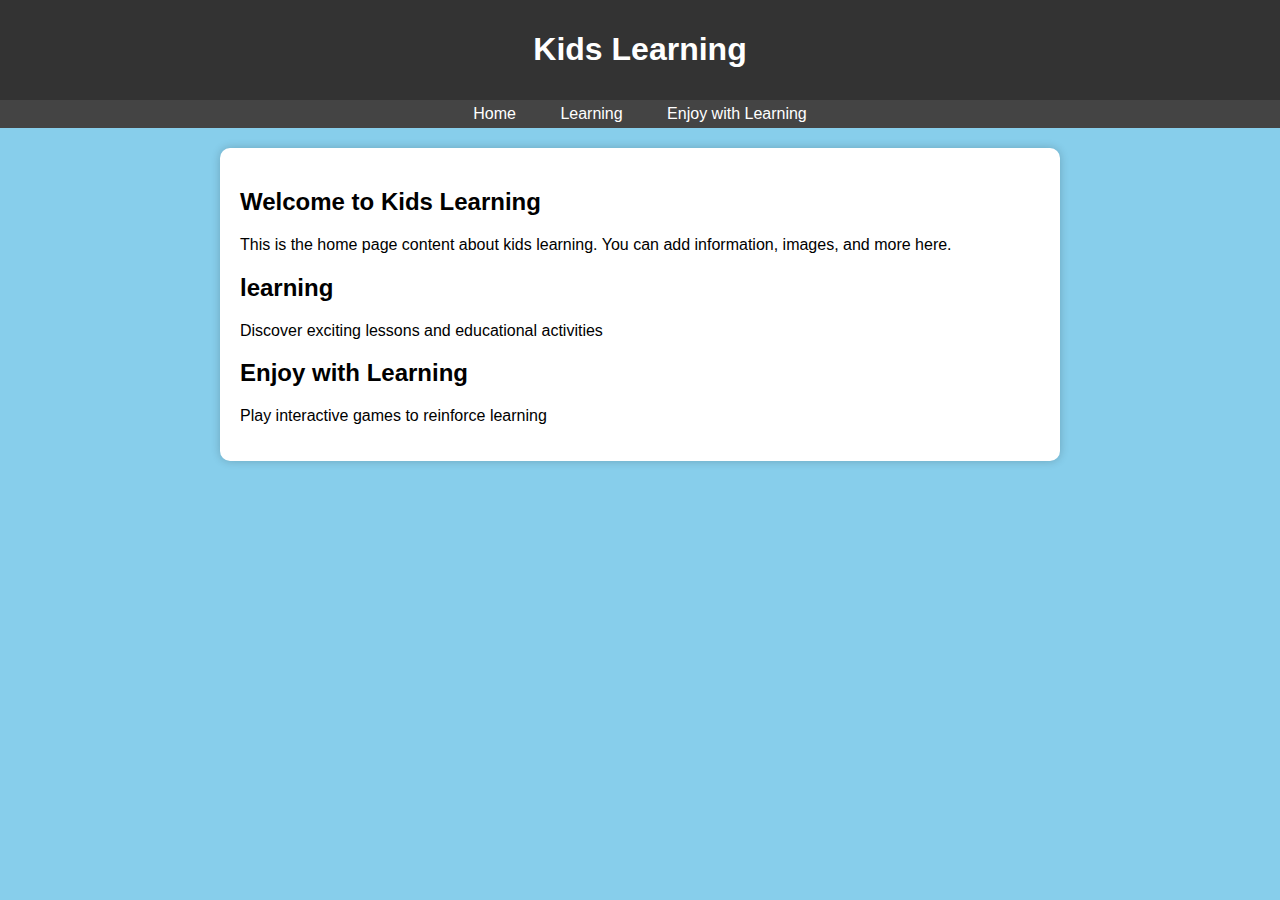
<file: index.html>
<!DOCTYPE html>
<html lang="en">
<head>
    <meta charset="UTF-8">
    <meta name="viewport" content="width=device-width, initial-scale=1.0">
    <title>Kids Learning</title>
    <style>
        /* Global styles */
        body {
            background-color: skyblue;
            font-family: Arial, sans-serif;
            margin: 0;
            padding: 0;
        }
        header {
            background-color: #333;
            color: white;
            text-align: center;
            padding: 10px 0;
        }
        nav {
            text-align: center;
            background-color: #444;
            padding: 5px 0;
        }
        nav a {
            text-decoration: none;
            color: white;
            margin: 0 20px;
        }
        /* Page-specific styles */
        .container {
            max-width: 800px;
            margin: 20px auto;
            padding: 20px;
            background-color: white;
            border-radius: 10px;
            box-shadow: 0 0 10px rgba(0, 0, 0, 0.2);
        }
    </style>
</head>
<body>
    <header>
        <h1>Kids Learning</h1>
    </header>
    <nav>
        <a href="#home">Home</a>
        <a href="learning.html">Learning</a>
        <a href="enjoy.html">Enjoy with Learning</a>
    </nav>
    <div class="container">
        <!-- Home Page Content -->
        <h2>Welcome to Kids Learning</h2>
        <p>This is the home page content about kids learning. You can add information, images, and more here.</p>
        <h2>learning</h2>
        <p>Discover exciting lessons and educational activities</p>
        <h2>Enjoy with Learning</h2>
        <p>Play interactive games to reinforce learning</p>
        

    </div>
</body>
</html>
</file>
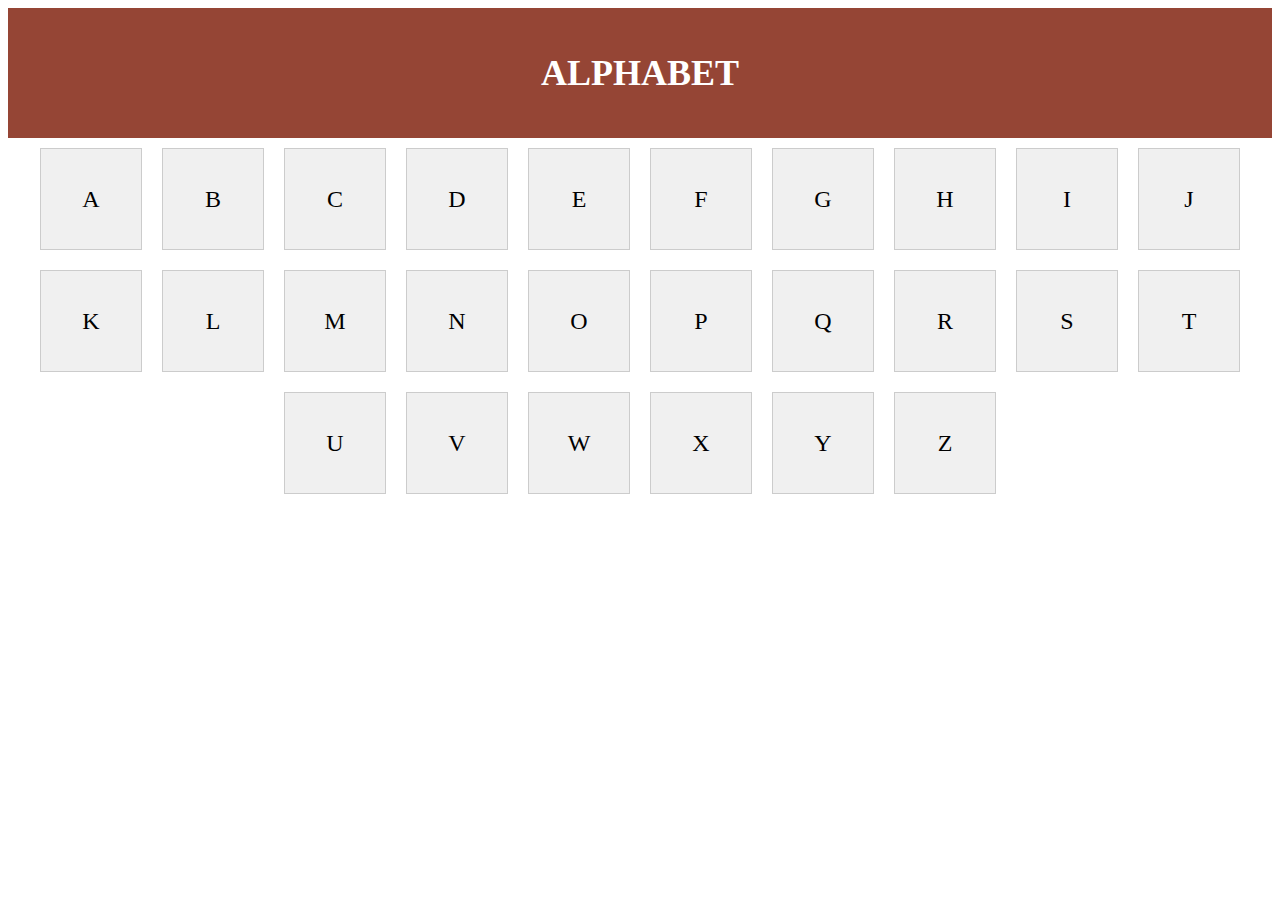
<file: alphabet.html>
<!DOCTYPE html>
<html>
<head>
    <title>English Alphabet Learning</title>
    <style>
      
       
       header {
           background-color: #954535; 
           color: #ffffff;
           padding: 20px; 
           text-align: center;
           font-size:large;
       }
  
     
        .alphabet-container {
            display: flex;
            flex-wrap: wrap;
            justify-content: center;
        }
        
       
        .alphabet-card {
            width: 100px;
            height: 100px;
            margin: 10px;
            background-color: #f0f0f0;
            border: 1px solid #ccc;
            display: flex;
            justify-content: center;
            align-items: center;
            font-size: 24px;
            cursor: pointer;
        }
        
    
  
    </style>
</head>
<body>
     <header>
    <h1> ALPHABET </h1>
</header>
    <div class="alphabet-container">
  
        <div class="alphabet-card" >A</div>
        <div class="alphabet-card" >B</div>
        <div class="alphabet-card" >C</div>
        <div class="alphabet-card" >D</div>
        <div class="alphabet-card" >E</div>
        <div class="alphabet-card" >F</div>
        <div class="alphabet-card" >G</div>
        <div class="alphabet-card" >H</div>
        <div class="alphabet-card" >I</div>
        <div class="alphabet-card" >J</div>
        <div class="alphabet-card" >K</div>
        <div class="alphabet-card" >L</div>
        <div class="alphabet-card" >M</div>
        <div class="alphabet-card" >N</div>
        <div class="alphabet-card" >O</div>
        <div class="alphabet-card" >P</div>
        <div class="alphabet-card" >Q</div>
        <div class="alphabet-card" >R</div>
        <div class="alphabet-card" >S</div>
        <div class="alphabet-card" >T</div>
        <div class="alphabet-card" >U</div>
        <div class="alphabet-card" >V</div>
        <div class="alphabet-card" >W</div>
        <div class="alphabet-card" >X</div>
        <div class="alphabet-card" >Y</div>
        <div class="alphabet-card" >Z</div>
    
        
    </div>


</body>
</html>
</file>
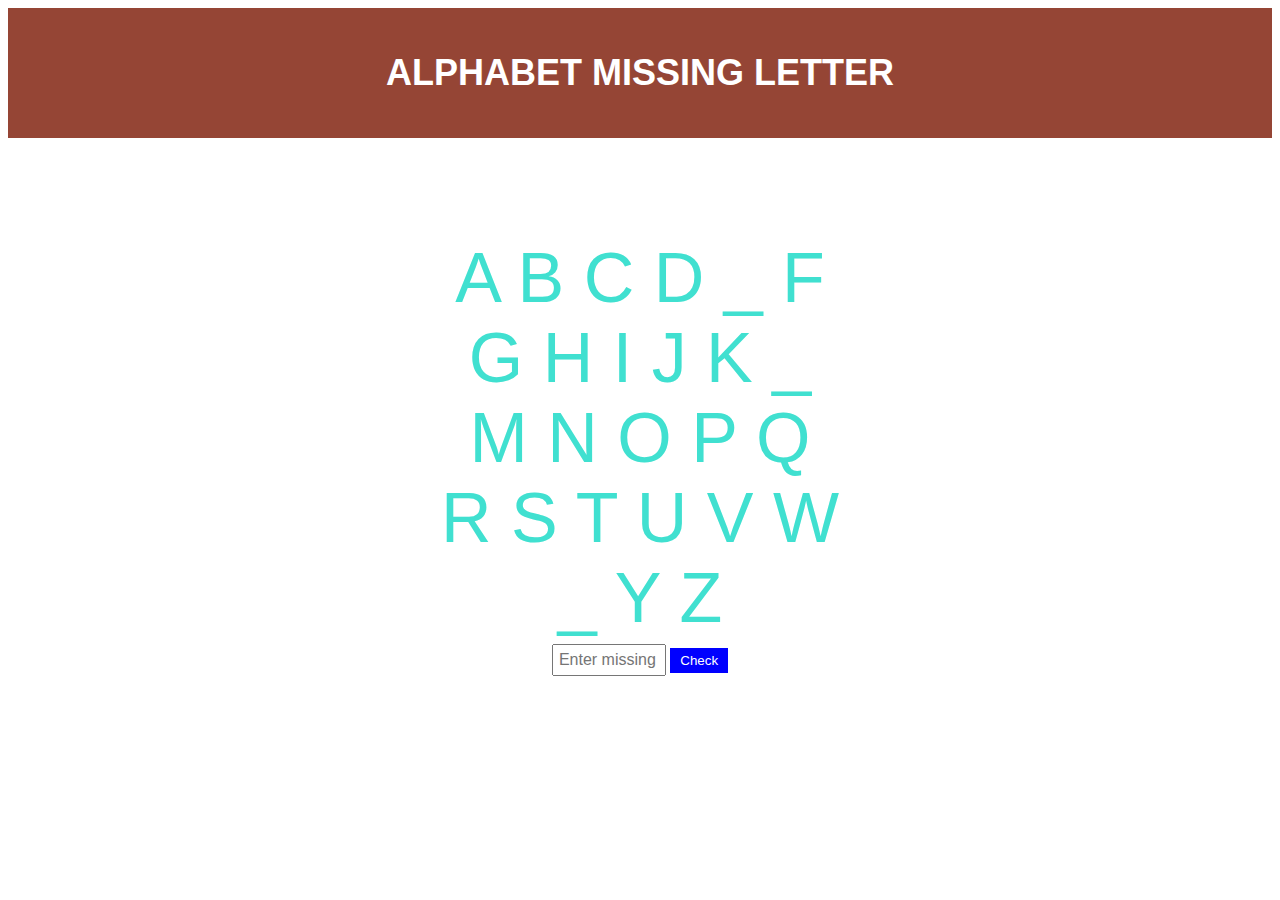
<file: Alphabets Missing.html>
<!DOCTYPE html>
<html>
<head>
    <style> 
        header {
            background-color: #954535; 
            color: #ffffff;
            padding: 20px; 
            text-align: center;
            font-size:large;
        }
       </style>
    <link rel="stylesheet" type="text/css" href="Alphabets Missing.css">
</head>
<body>
    <header>
        <h1> ALPHABET MISSING LETTER</h1>
    </header>
    <div id="game-container">
        <div id="puzzle">A B C D _ F G H I J K _ M N O P Q R S T U V W _ Y Z</div>
        <input id="letter-input" type="text" placeholder="Enter missing letter">
        <button id="check-button">Check</button>
        <p id="result-message"></p>
    </div>
    <script src="Alphabets Missing.js"></script>
</body>
</html>
</file>
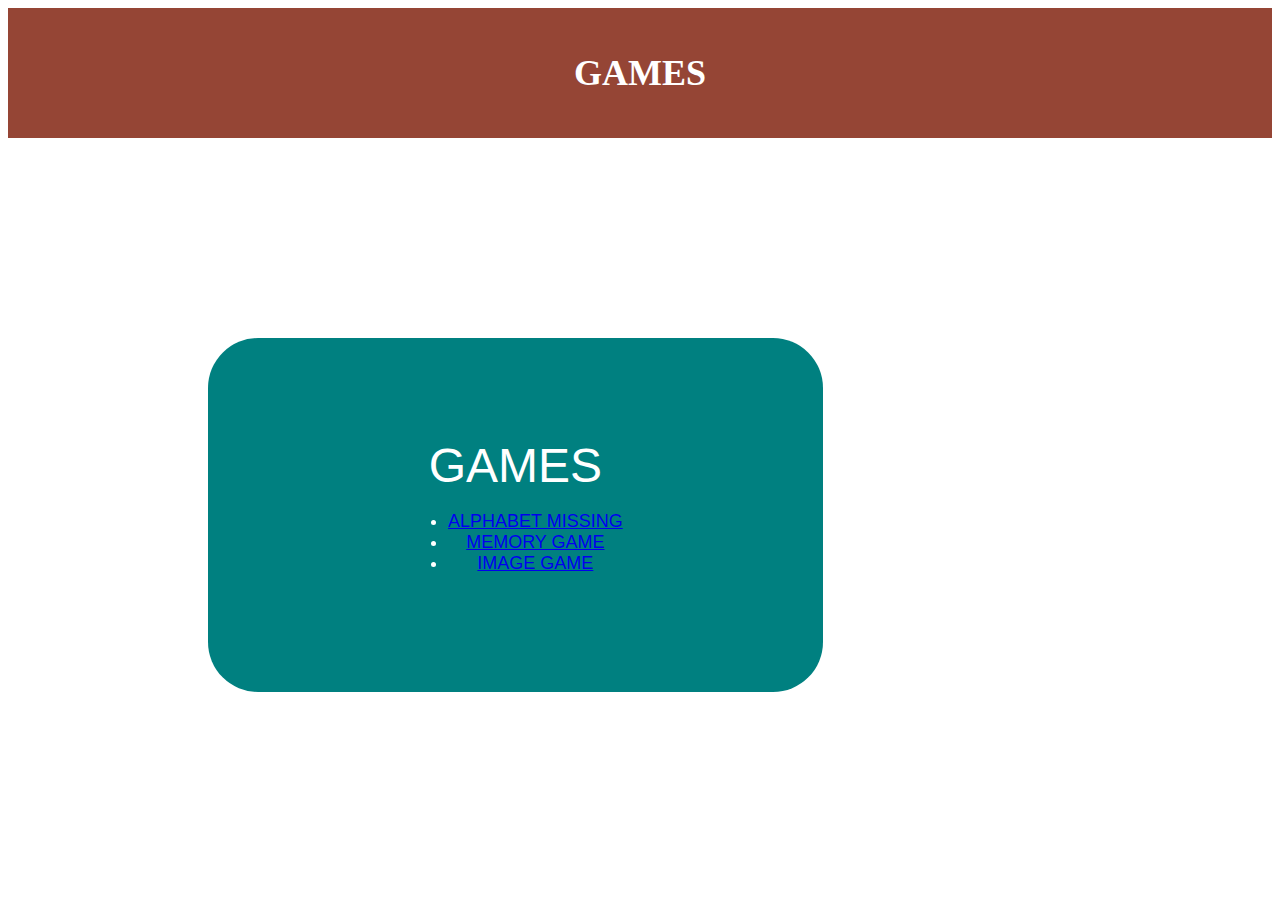
<file: enjoy.html>
<!DOCTYPE html>
<html>
<head>
    <style>
       header {
           background-color: #954535; 
           color: #ffffff;
           padding: 20px; 
           text-align: center;
           font-size:large;
       }
      
        .button {
            display:  inline-block ;
            padding: 100px 200px;
            background-color: teal;
            color: #fff;
            text-decoration: none;
            border: none;
            border-radius: 50px;
            cursor: pointer;
            margin: 200px;
            font-size: large;
        }

  
    </style>
</head>


<body>
    <header>
        <h1> GAMES </h1>
    </header>
    <button class="button"><font size="60">GAMES</font>
        <ul>
            <li> <a href="Alphabets Missing.html">ALPHABET MISSING </a></li>
            <li> <a href="memorygame.html">MEMORY GAME </a></li>
            <li> <a href="imagegame.html">IMAGE GAME</a></li>
          </ul></button>
 </button>
</body>
</html>
</file>
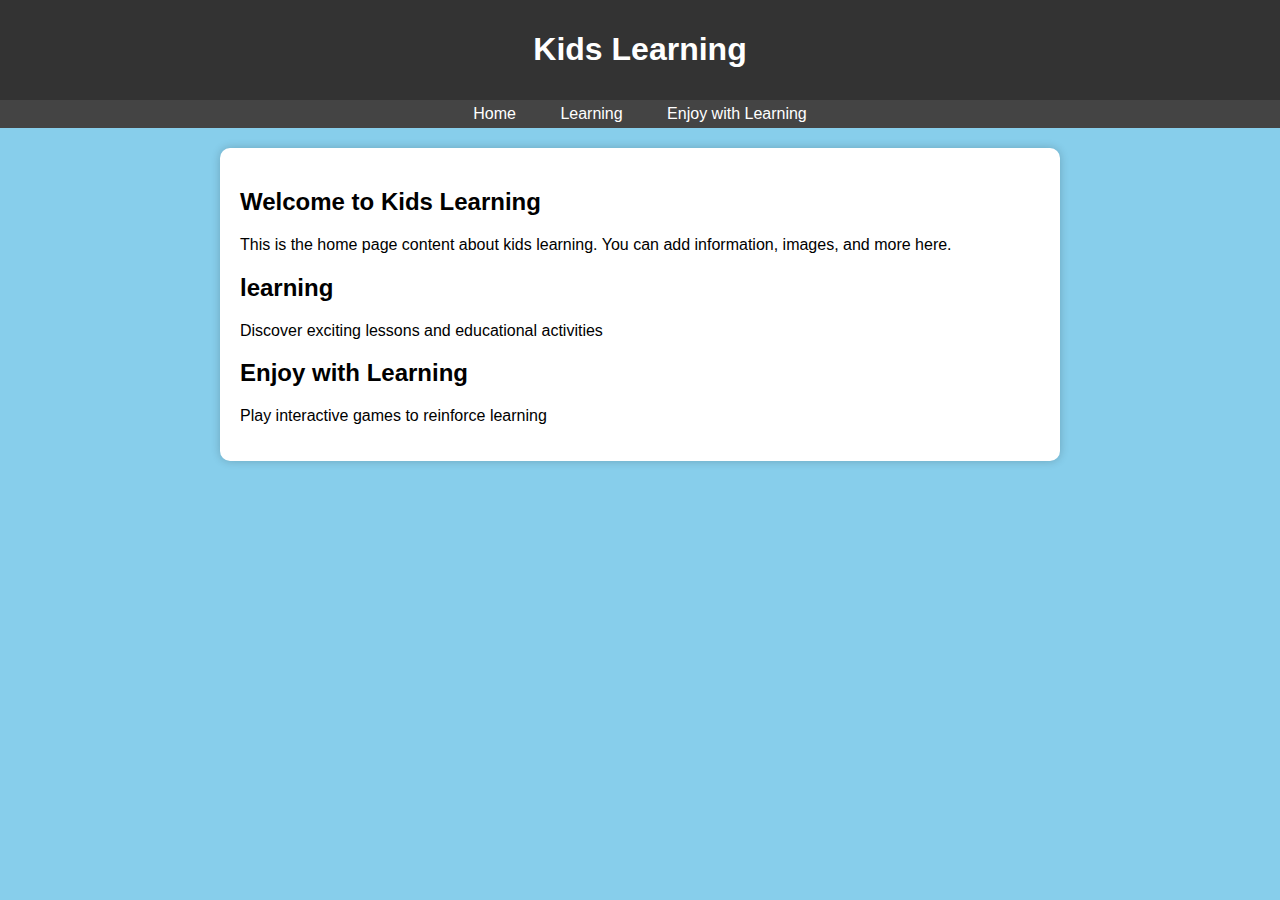
<file: home.html>
<!DOCTYPE html>
<html lang="en">
<head>
    <meta charset="UTF-8">
    <meta name="viewport" content="width=device-width, initial-scale=1.0">
    <title>Kids Learning</title>
    <style>
        /* Global styles */
        body {
            background-color: skyblue;
            font-family: Arial, sans-serif;
            margin: 0;
            padding: 0;
        }
        header {
            background-color: #333;
            color: white;
            text-align: center;
            padding: 10px 0;
        }
        nav {
            text-align: center;
            background-color: #444;
            padding: 5px 0;
        }
        nav a {
            text-decoration: none;
            color: white;
            margin: 0 20px;
        }
        /* Page-specific styles */
        .container {
            max-width: 800px;
            margin: 20px auto;
            padding: 20px;
            background-color: white;
            border-radius: 10px;
            box-shadow: 0 0 10px rgba(0, 0, 0, 0.2);
        }
    </style>
</head>
<body>
    <header>
        <h1>Kids Learning</h1>
    </header>
    <nav>
        <a href="#home">Home</a>
        <a href="learning.html">Learning</a>
        <a href="enjoy.html">Enjoy with Learning</a>
    </nav>
    <div class="container">
        <!-- Home Page Content -->
        <h2>Welcome to Kids Learning</h2>
        <p>This is the home page content about kids learning. You can add information, images, and more here.</p>
        <h2>learning</h2>
        <p>Discover exciting lessons and educational activities</p>
        <h2>Enjoy with Learning</h2>
        <p>Play interactive games to reinforce learning</p>
        

    </div>
</body>
</html>
</file>
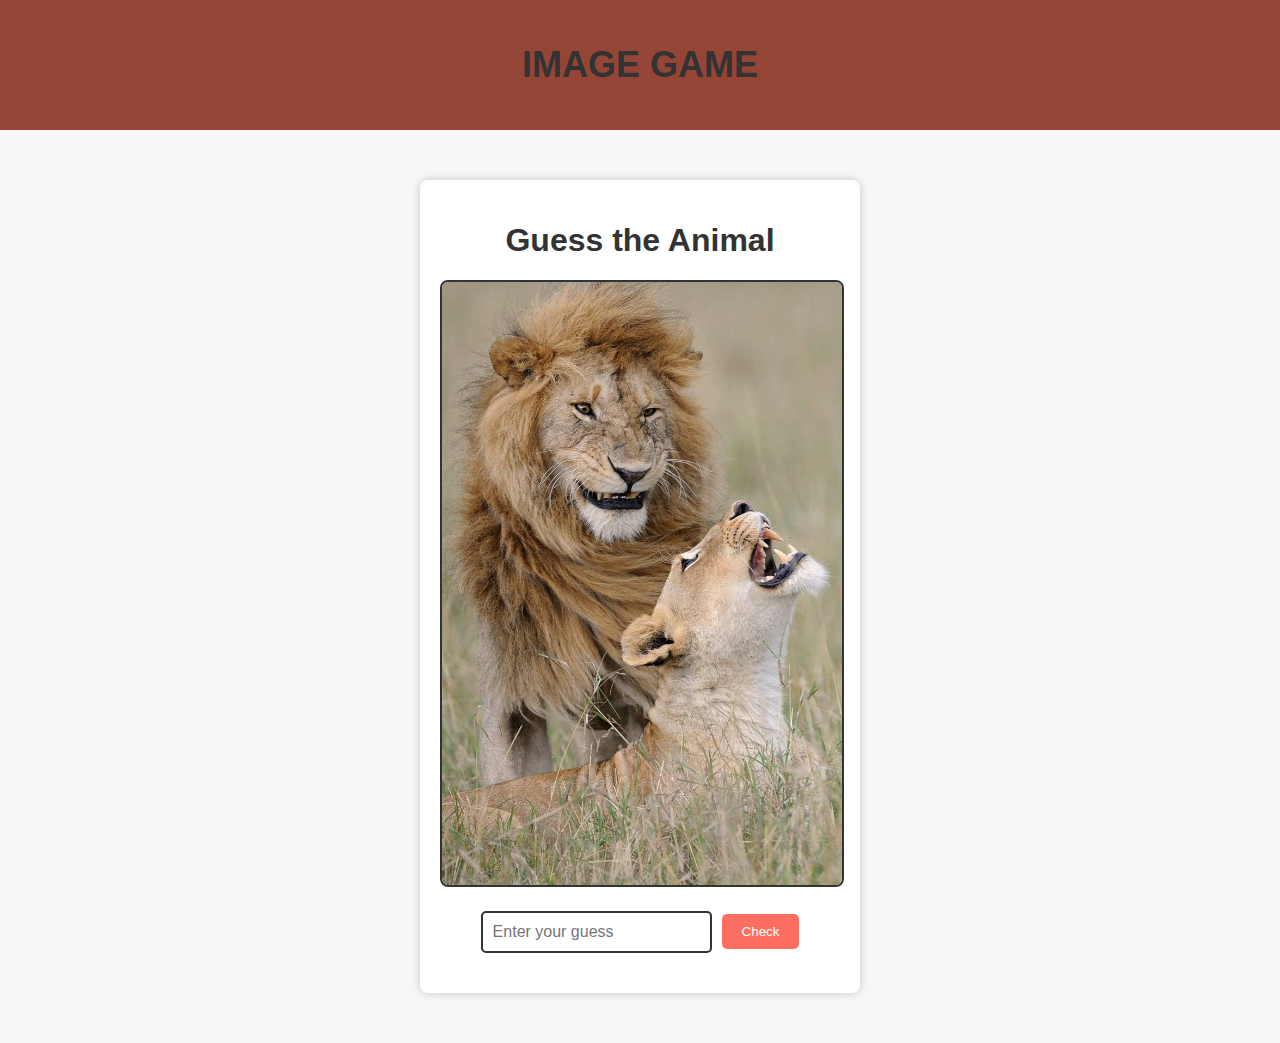
<file: imagegame.html>
<!DOCTYPE html>
<html lang="en">
<head>
    <style>
        header {
            background-color: #954535; 
            color: #ffffff;
            padding: 20px; 
            text-align: center;
            font-size:large;
        }
        </style>
    <meta charset="UTF-8">
    <meta name="viewport" content="width=device-width, initial-scale=1.0">
    <link rel="stylesheet" href="imagegame.css">
    <title>Guess the Animal Game</title>
</head>
<body>
    <header>
        <h1> IMAGE GAME </h1>
    </header>
    <div class="container">
        <h1>Guess the Animal</h1>
        <div class="image-container">
            <img src="1a.jpg" alt="Animal Image" id="animal-image">
        </div>
        <div class="input-container">
            <input type="text" id="guess-input" placeholder="Enter your guess">
            <button id="check-button">Check</button>
        </div>
        <p id="result-message"></p>
    </div>
</body>
</html>
</file>
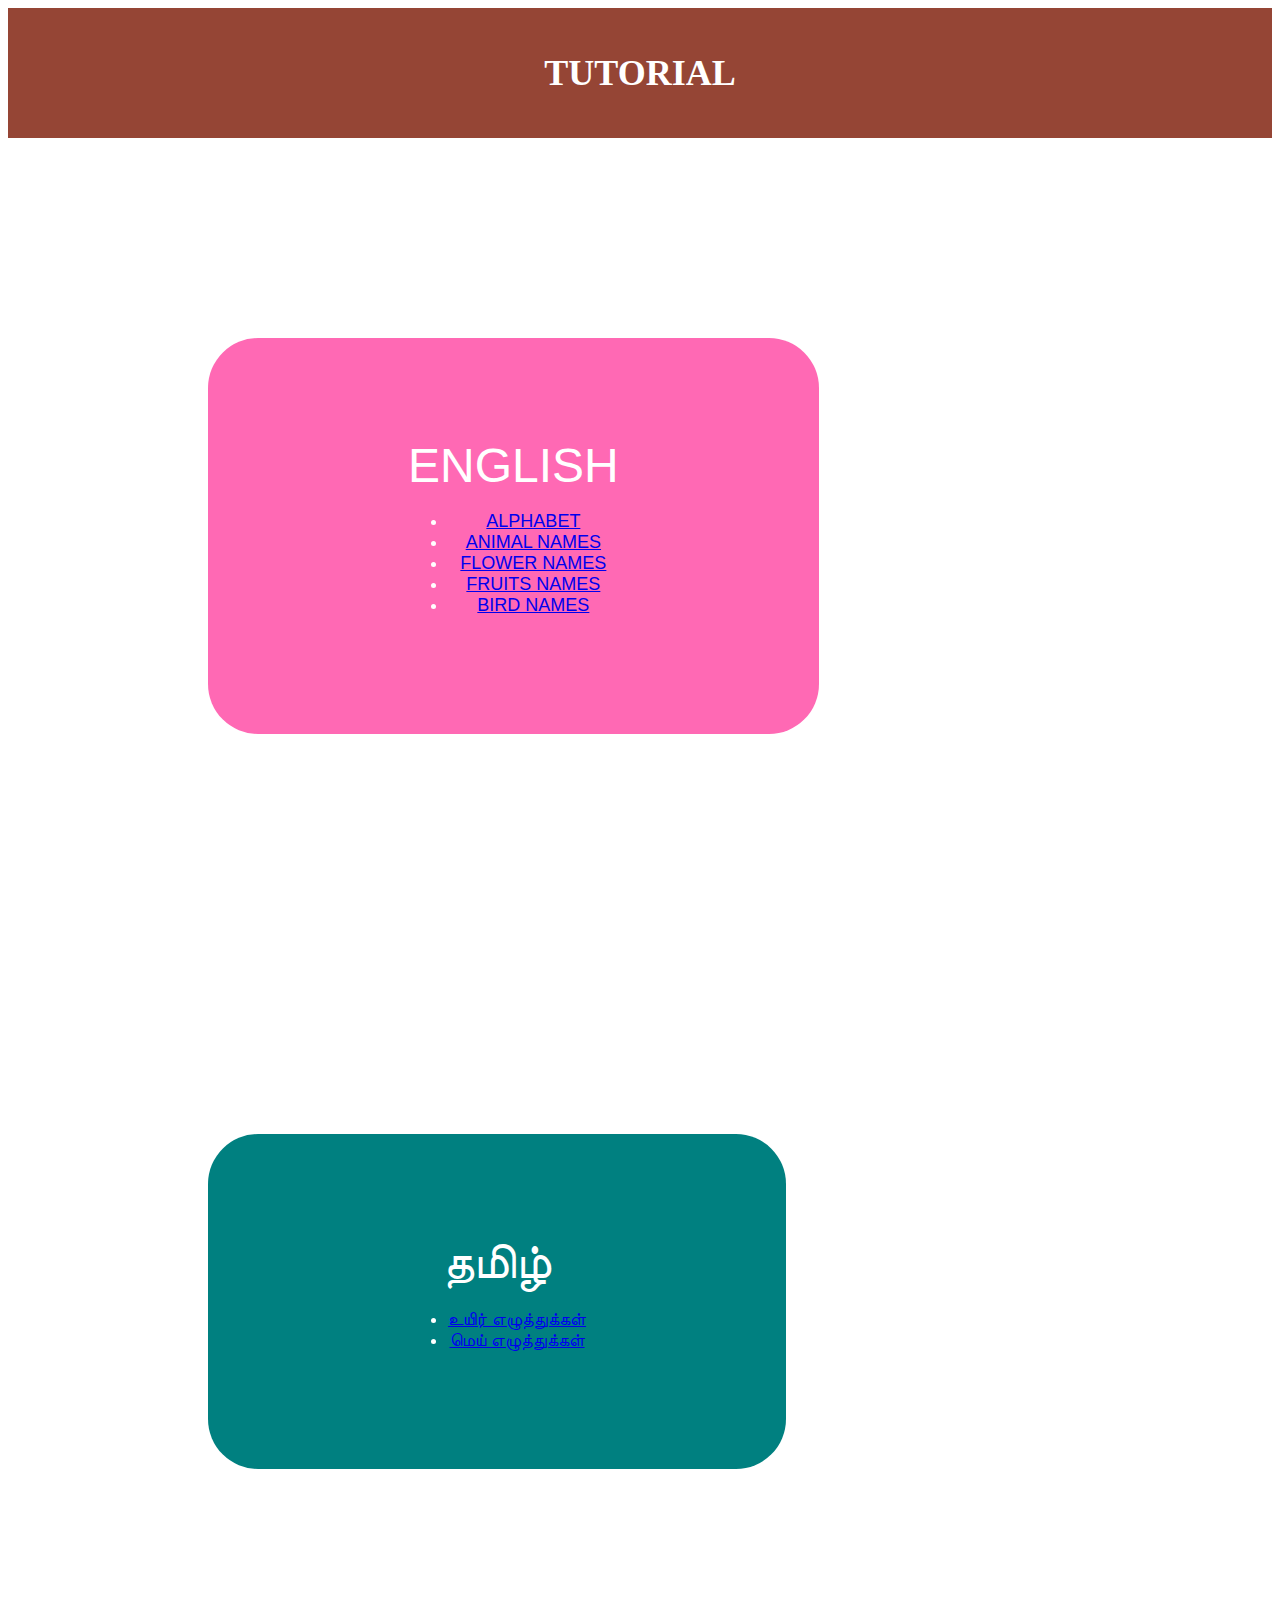
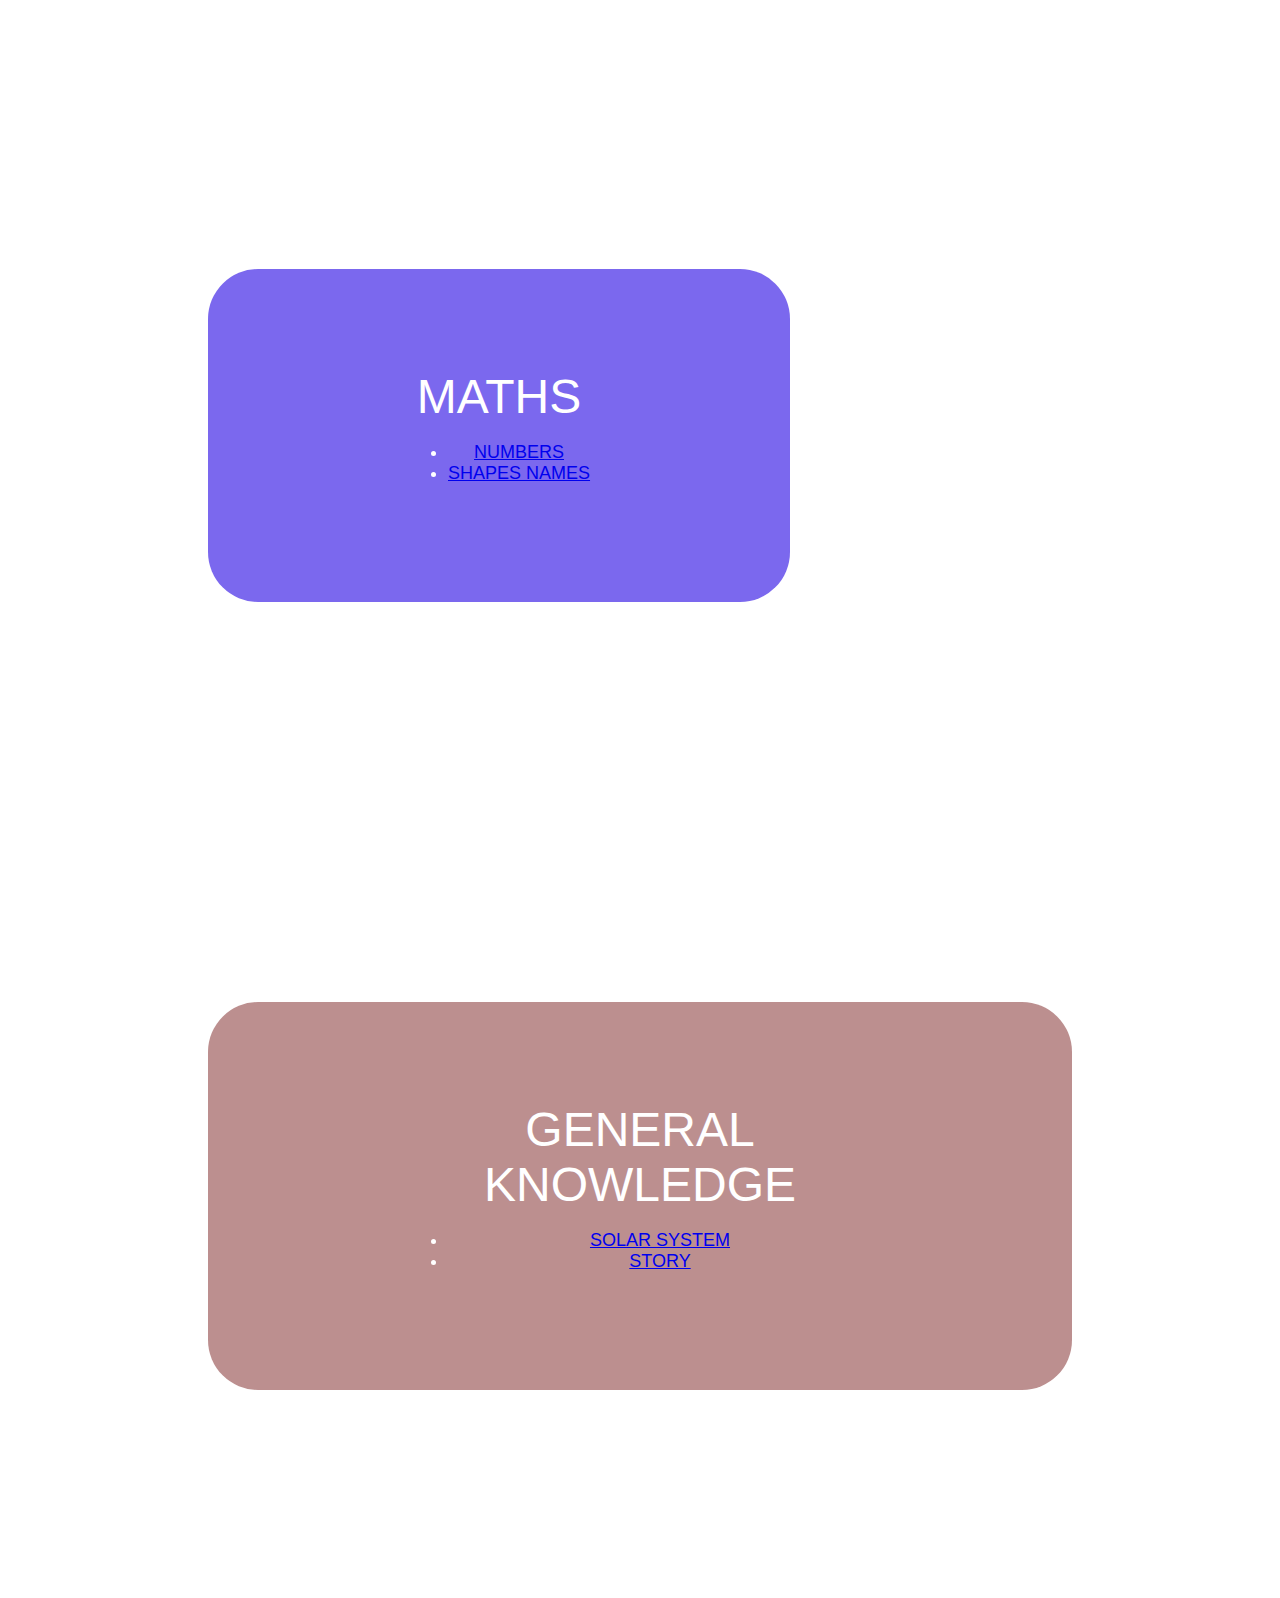
<file: learning.html>
<!DOCTYPE html>
<html>
<head>
    <style>
       header {
           background-color: #954535; 
           color: #ffffff;
           padding: 20px; 
           text-align: center;
           font-size:large;
       }
      
        .button {
            display:  inline-block ;
            padding: 100px 200px;
            background-color: rosybrown;
            color: #fff;
            text-decoration: none;
            border: none;
            border-radius: 50px;
            cursor: pointer;
            margin: 200px;
            font-size: large;
        }

    
        .button:nth-child(2) {
            background-color: hotpink;
        }
        .button:nth-child(3) {
            background-color: teal;
        }
        .button:nth-child(4) {
            background-color: mediumslateblue;
        }
    </style>
</head>


<body>
    <header>
        <h1> TUTORIAL </h1>
    </header>
    <button class="button"><font size="60">ENGLISH</font>
        <ul>
            <li> <a href="alphabet.html">ALPHABET </a></li>
            <li> <a href="animal.html">ANIMAL NAMES </a></li>
            <li> <a href="flower.html">FLOWER NAMES</a></li>
            <li> <a href="fruits.html">FRUITS NAMES</a></li>
            <li> <a href="birds.html">BIRD NAMES </a></li>
        
          </ul></button>
    <button class="button"><font size="60"> தமிழ் </font>
        <ul>
            <li> <a href="tamilalphabet.html"> உயிர் எழுத்துக்கள் </a></li>
            <li> <a href="tamilalphabet1.html"> மெய் எழுத்துக்கள் </a></li>
        </ul></button>
    <button class="button"><font size="60">MATHS</font>
        <ul>
            <li> <a href="number.html">NUMBERS</a></li>
            <li> <a href="shape.html">SHAPES NAMES </a></li> 
    </ul></button>
    <button class="button"><font size="60">GENERAL KNOWLEDGE</font>
        <ul>
            <li> <a href="solarsystem.html">SOLAR SYSTEM </a></li>
            <li> <a href="story.html">STORY </a></li>

   </ul> </button>
</body>
</html>
</file>
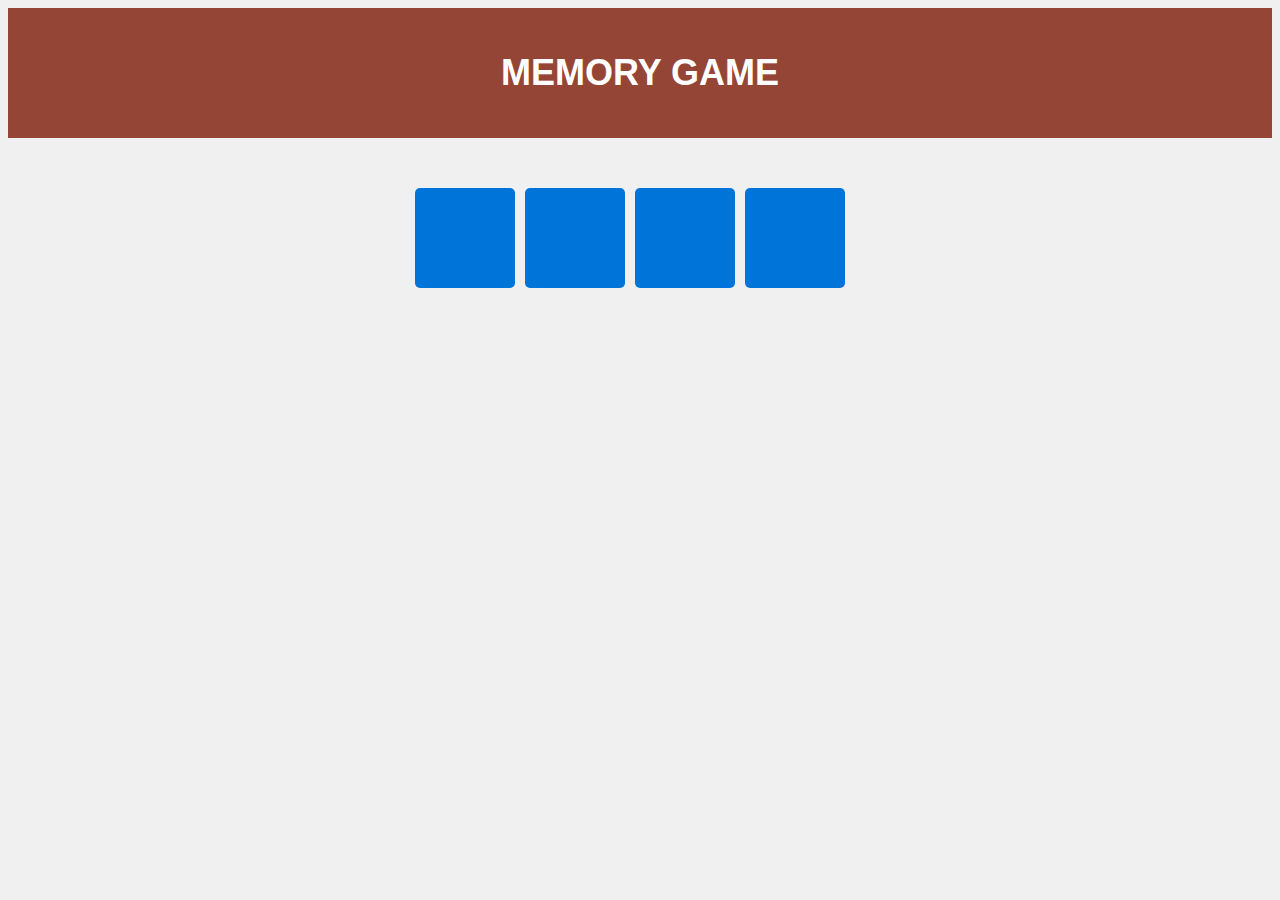
<file: memorygame.html>
<!DOCTYPE html>
<html>
<head>
    <style>
        header {
            background-color: #954535; 
            color: #ffffff;
            padding: 20px; 
            text-align: center;
            font-size:large;
        }
        </style>
    <link rel="stylesheet" type="text/css" href="memory game.css">
</head>
<body>
    <header>
        <h1> MEMORY GAME </h1>
    </header>
    <div id="game-container">
        <div class="card" data-card="1"></div>
        <div class="card" data-card="1"></div>
        <div class="card" data-card="2"></div>
        <div class="card" data-card="2"></div>
        <!-- Add more pairs of cards with different data-card values -->
    </div>
    <script src="memory game.js"></script>
</body>
</html>
</file>
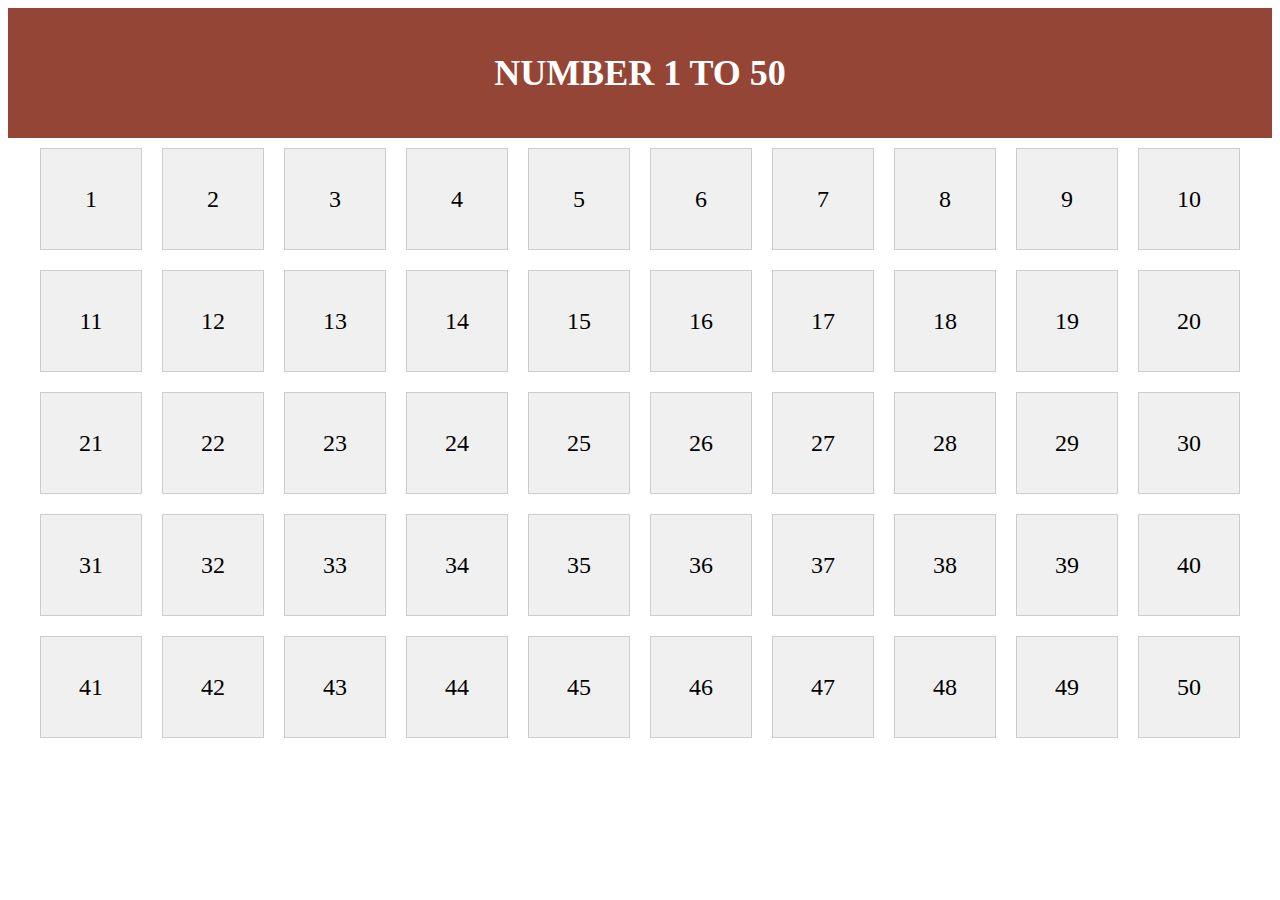
<file: number.html>
<!DOCTYPE html>
<html>
<head>
  <style>
       header {
           background-color: #954535; 
           color: #ffffff;
           padding: 20px; 
           text-align: center;
           font-size:large;
       }
    .alphabet {
      font-size: 35px;
      font-weight: bold;
      margin: 5px;
      display: inline-block;
      text-align: center;
      width: 30px;
      height: 30px;
      line-height: 30px;
      border: 1px solid #000;
      background-color: #e0e0e0;
    }
    .number {
            width: 100px;
            height: 100px;
            margin: 10px;
            background-color: #f0f0f0;
            border: 1px solid #ccc;
            display: flex;
            justify-content: center;
            align-items: center;
            font-size: 24px;
            cursor: pointer;
        }
    .number1 {
            display: flex;
            flex-wrap: wrap;
            justify-content: center;
        }
        
  </style>
</head>
<body>
        <header>
            <h1> NUMBER 1 TO 50</h1>
        </header>
        <div class="number1">
  <div class="number">1</div>
  <div class="number">2</div>
  <div class="number">3</div>
  <div class="number">4</div>
  <div class="number">5</div>
  <div class="number">6</div>
  <div class="number">7</div>
  <div class="number">8</div>
  <div class="number">9</div>
  <div class="number">10</div>
  <div class="number">11</div>
  <div class="number">12</div>
  <div class="number">13</div>
  <div class="number">14</div>
  <div class="number">15</div>
  <div class="number">16</div>
  <div class="number">17</div>
  <div class="number">18</div>
  <div class="number">19</div>
  <div class="number">20</div>
  <div class="number">21</div>
  <div class="number">22</div>
  <div class="number">23</div>
  <div class="number">24</div>
  <div class="number">25</div>
  <div class="number">26</div>
  <div class="number">27</div>
  <div class="number">28</div>
  <div class="number">29</div>
  <div class="number">30</div>
  <div class="number">31</div>
  <div class="number">32</div>
  <div class="number">33</div>
  <div class="number">34</div>
  <div class="number">35</div>
  <div class="number">36</div>
  <div class="number">37</div>
  <div class="number">38</div>
  <div class="number">39</div>
  <div class="number">40</div>
  <div class="number">41</div>
  <div class="number">42</div>
  <div class="number">43</div>
  <div class="number">44</div>
  <div class="number">45</div>
  <div class="number">46</div>
  <div class="number">47</div>
  <div class="number">48</div>
  <div class="number">49</div>
  <div class="number">50</div>
</div>
</body>
</html>
</file>
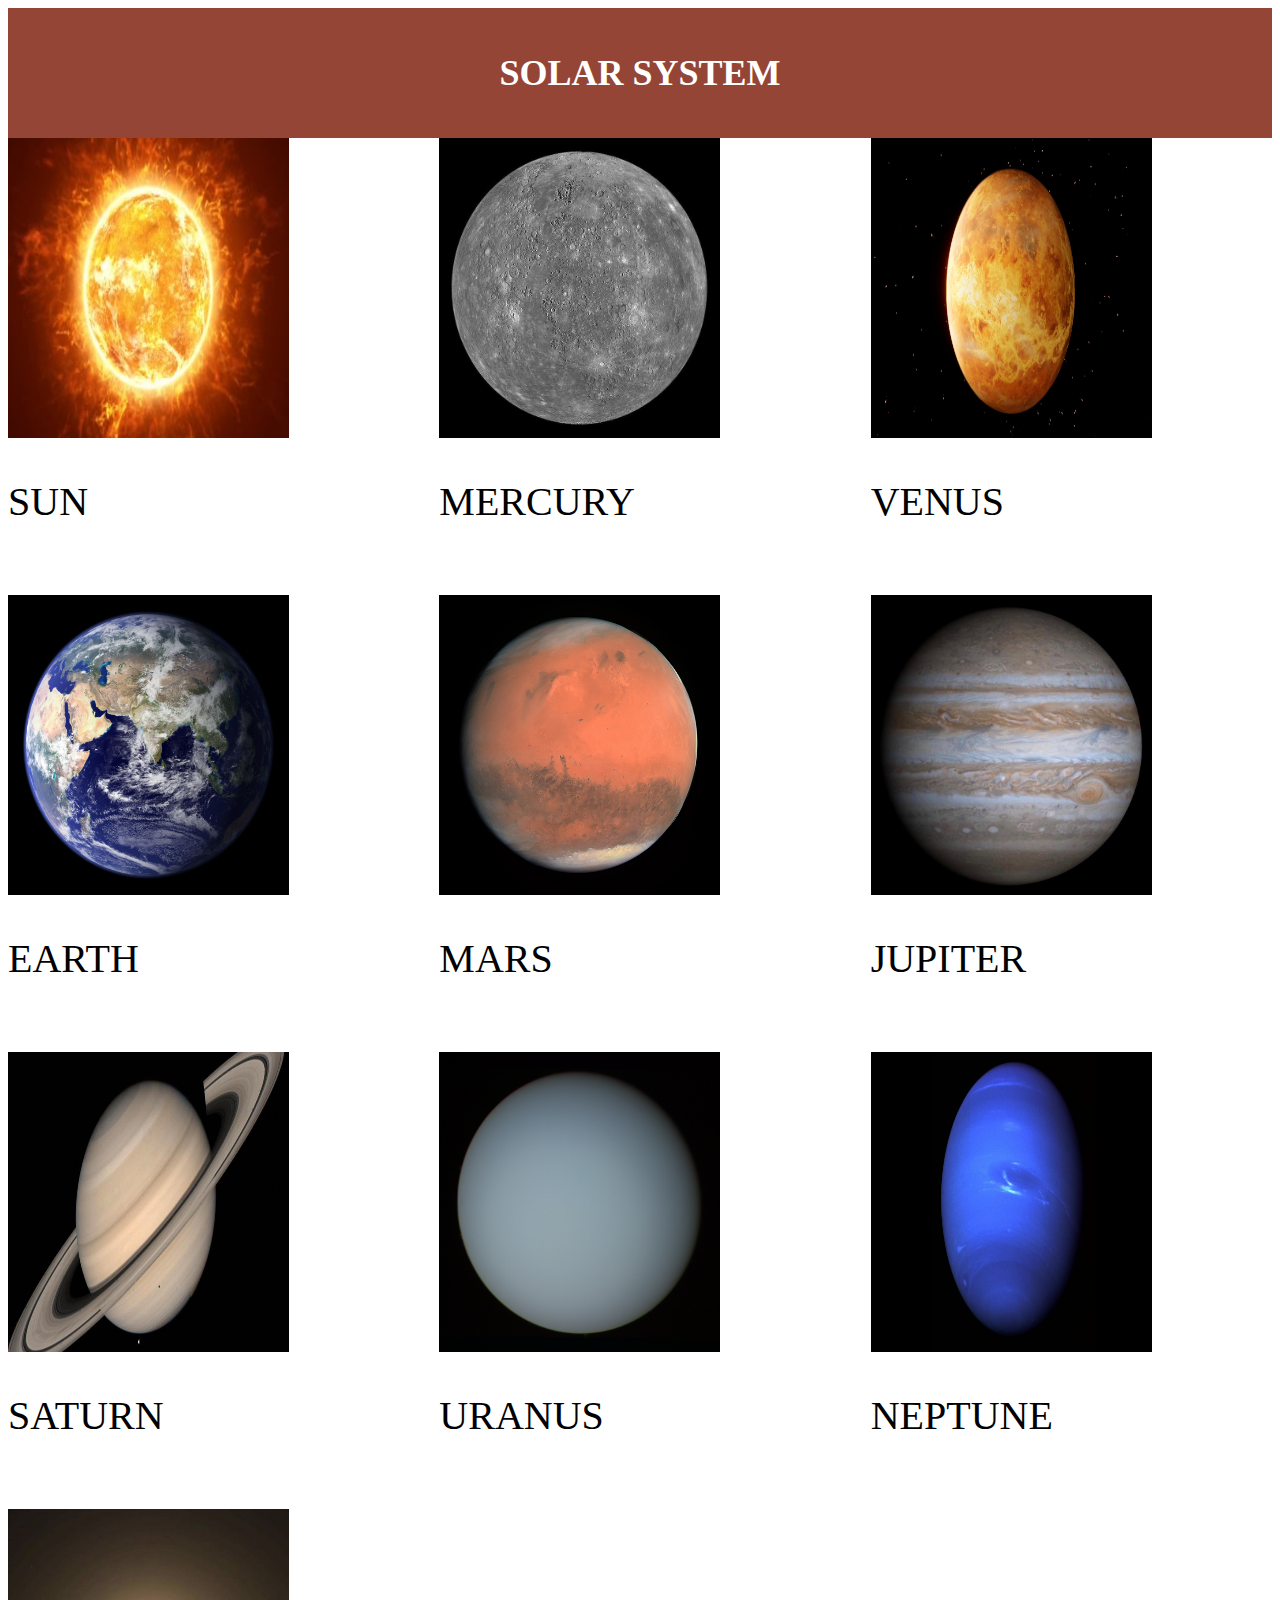
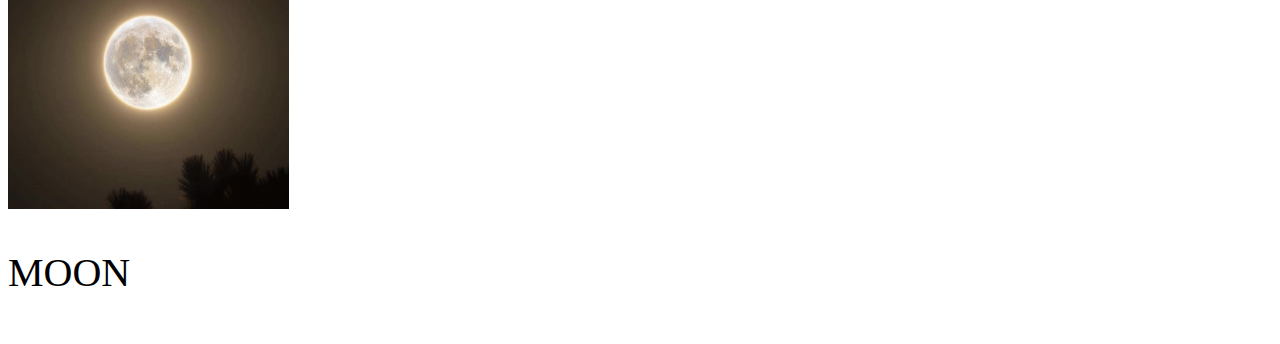
<file: solarsystem.html>
<!DOCTYPE html>
<html>
<head>
    <style>
       
        header {
            background-color: #954535; 
            color: #ffffff;
            padding: 20px; 
            text-align: center;
            font-size:large;
        }
    </style>
    <style>
        .image-grid {
            display: grid;
            grid-template-columns: repeat(auto-fill, minmax(300px, 1fr)); /* Adjust the width as needed */
            gap: 30px; /* Adjust the gap between images as needed */
        }

        .image-item {
            position: relative;
            overflow: hidden;
        }

        .image-item img {
            width: 70%;
            height: 50;
            display: block;
        }
    </style>
</head>
<body>
    <header>
        <h1> SOLAR SYSTEM</h1>
    </header>

    <div class="image-grid">
        <div class="image-item">
            <img src="sun.jpg" alt="Image 1" width="300" height="300">
            <p style="color:rgb(0, 0, 0);font-size:40px;"> SUN </h1>
        </div>
        <div class="image-item">
            <img src="mercury.jpg" alt="Image 1" width="300" height="300">
               <p style="color:rgb(0, 0, 0);font-size:40px;"> MERCURY </h1>
        </div>
        <div class="image-item">
            <img src="venus.jpg" alt="Image 2" width="300" height="300" >
            <p style="color:rgb(0, 0, 0);font-size:40px;"> VENUS </h1>
        </div>
        <div class="image-item">
            <img src="earth.jpg" alt="Image 3" width="300" height="300">
            <p style="color:rgb(0, 0, 0);font-size:40px;"> EARTH </h1>
        </div>
        <div class="image-item">
            <img src="mars.jpg" alt="Image 1" width="300" height="300">
            <p style="color:rgb(0, 0, 0);font-size:40px;"> MARS </h1>
        </div>
        <div class="image-item">
            <img src="jupiter.jpg" alt="Image 1" width="300" height="300">
            <p style="color:rgb(0, 0, 0);font-size:40px;"> JUPITER </h1>
        </div>
        <div class="image-item">
            <img src="saturn.jpg" alt="Image 2" width="300" height="300" >
            <p style="color:rgb(0, 0, 0);font-size:40px;"> SATURN </h1>
        </div>
        <div class="image-item">
            <img src="uranus.jpg" alt="Image 3" width="300" height="300">
            <p style="color:rgb(0, 0, 0);font-size:40px;"> URANUS </h1>
        </div>
        <div class="image-item">
            <img src="neptune.jpg" alt="Image 4" width="300" height="300">
            <p style="color:rgb(0, 0, 0);font-size:40px;"> NEPTUNE </h1>
        </div>
        <div class="image-item">
            <img src="moon.jpg" alt="Image 2" width="300" height="300">
            <p style="color:rgb(0, 0, 0);font-size:40px;"> MOON </h1>
        </div>
      
       </div>
</body>
</html>
</file>
<file: Alphabets Missing.css>
body {
    font-family: Arial, sans-serif;
    text-align: center;
}

#game-container {
    margin: 100px auto;
    width: 400px;
    color:turquoise;
}

#puzzle {
    font-size: 70px;
     /*margin: 10px;*/
    
}

#letter-input {
    padding: 5px;
    font-size: 16px;
    width: 100px;
}

#check-button {
    margin-top: 10px;
    padding: 5px 10px;
    background-color: blue;
    color: #ffffff;
    border: none;
    cursor: pointer;
    text-align: center;
}

#result-message {
    margin-top: 10px;
    font-weight: bold;
    color: green;
}
</file>
<file: imagegame.css>
body {
    font-family: Arial, sans-serif;
    text-align: center;
    background-color: #f7f7f7;
    margin: 0;
}

.container {
    max-width: 400px;
    margin: 50px auto;
    background-color: white;
    padding: 20px;
    border-radius: 8px;
    box-shadow: 0px 0px 10px rgba(0, 0, 0, 0.2);
}

h1 {
    color: #333;
}

.image-container {
    margin: 20px 0;
}

img {
    max-width: 100%;
    height: auto;
    border: 2px solid #333;
    border-radius: 8px;
}

.input-container {
    display: flex;
    justify-content: center;
    align-items: center;
    margin-top: 20px;
}

input[type="text"] {
    padding: 10px;
    border: 2px solid #333;
    border-radius: 5px;
    font-size: 16px;
}

#check-button {
    background-color: #ff6f61;
    color: white;
    border: none;
    padding: 10px 20px;
    margin-left: 10px;
    border-radius: 5px;
    cursor: pointer;
}

#result-message {
    margin-top: 20px;
    color: #333;
    font-weight: bold;
    font-size: 18px;
}
</file>
<file: memory game.css>
body {
    font-family: Arial, sans-serif;
    text-align: center;
    background-color: #f0f0f0;
}

#game-container {
    display: grid;
    grid-template-columns: repeat(4, 100px);
    gap: 10px;
    margin: 50px auto;
    max-width: 450px;
}

.card {
    width: 100px;
    height: 100px;
    background-color: #0074d9;
    color: #fff;
    font-size: 24px;
    display: flex;
    align-items: center;
    justify-content: center;
    cursor: pointer;
    user-select: none;
    border-radius: 5px;
}

.card.flipped {
    background-color: #fff;
    color: #0074d9;
}

.card.matched {
    background-color: green;
    color: #fff;
}
</file>
